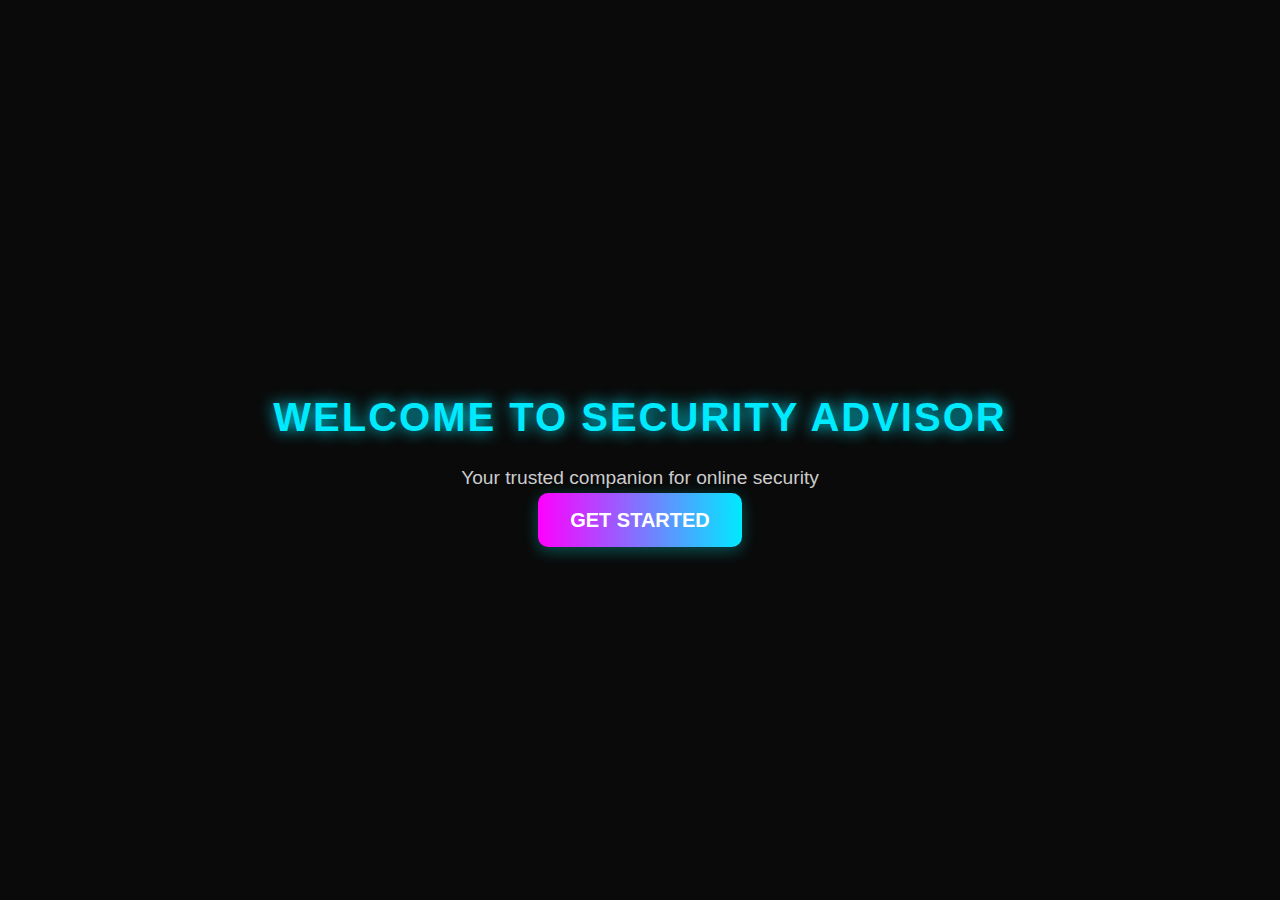
<file: Home Page/index.html>
<!DOCTYPE html>
<html lang="en">
<head>
    <meta charset="UTF-8">
    <meta name="viewport" content="width=device-width, initial-scale=1.0">
    <title>Get Started - Security Advisor</title>
    <link rel="stylesheet" href="styles.css">
</head>
<body>
    <div class="container">
        <h1>Welcome to Security Advisor</h1>
        <p>Your trusted companion for online security</p>
        <a href="./Pages/Home.html" class="btn">Get Started</a>
    </div>
</body>
</html>
</file>
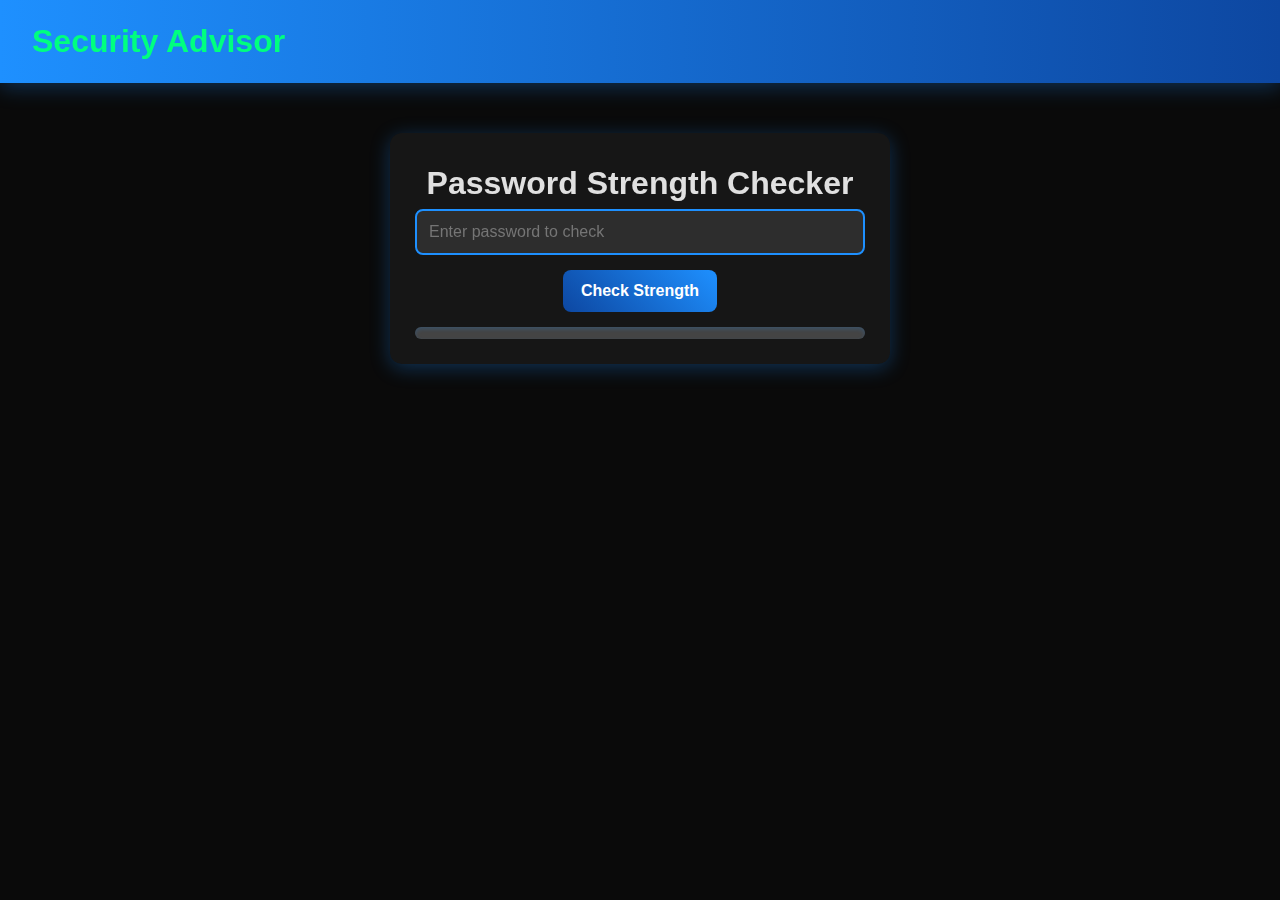
<file: Password Check/password-check.html>
<!-- password-check.html -->
<!DOCTYPE html>
<html lang="en">
<head>
    <meta charset="UTF-8">
    <meta name="viewport" content="width=device-width, initial-scale=1.0">
    <title>Password Checker - Security Advisor</title>
    <link rel="stylesheet" href="password-check.css">
</head>
<body>
    <nav class="navbar">
        <div class="logo">Security Advisor</div>
    </nav>

    <div class="content">
        <h1>Password Strength Checker</h1>
        <div class="password-container">
            <div class="input-group">
                <input type="password" id="password-input" placeholder="Enter password to check">
                <button onclick="checkPassword()">Check Strength</button>
            </div>
            <div class="strength-meter">
                <div class="meter-bar"></div>
            </div>
            <div class="strength-details"></div>
        </div>
    </div>
    <script src="password-check.js"></script>
</body>
</html>
</file>
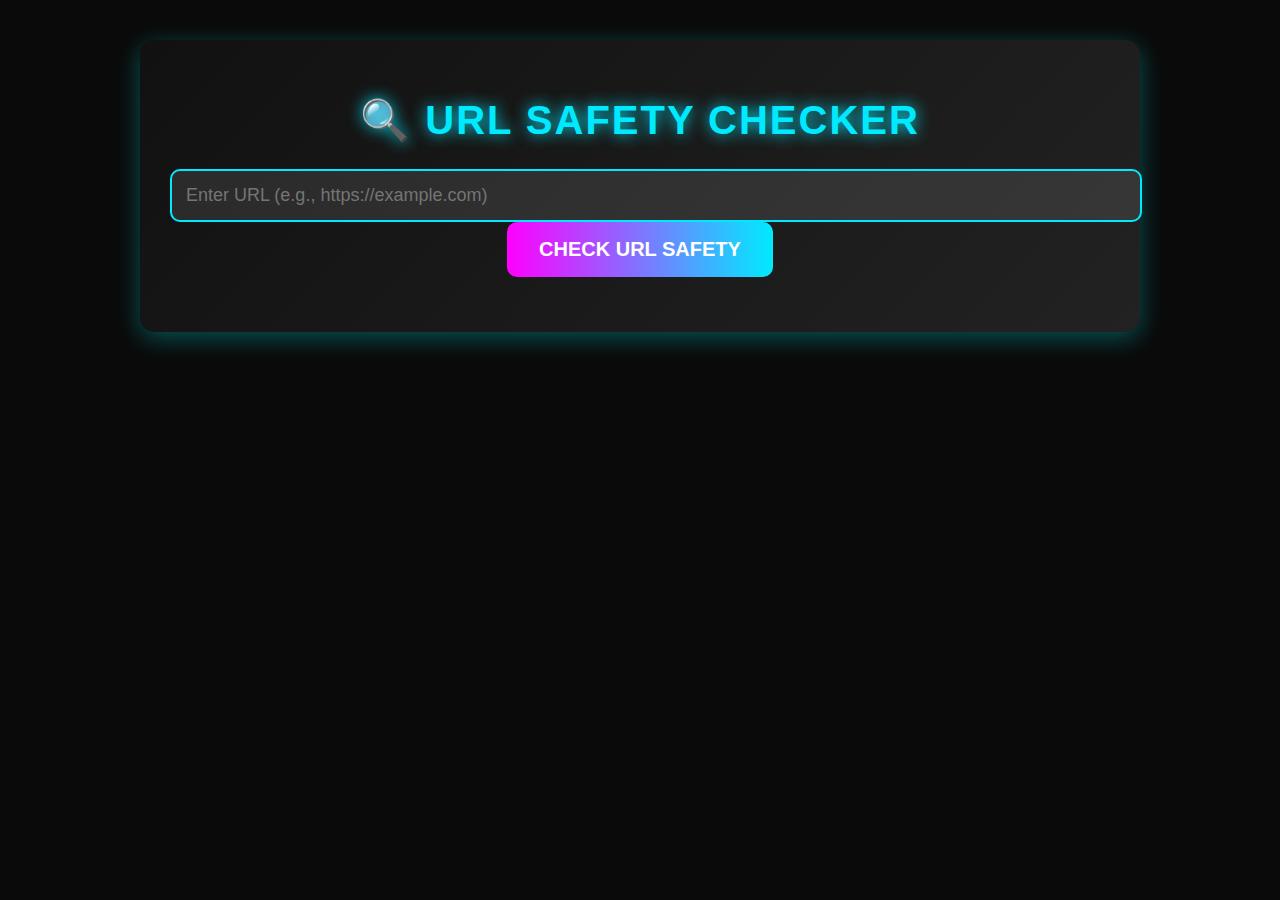
<file: Scam Check/scam-check.html>
<!DOCTYPE html>
<html lang="en">
<head>
    <meta charset="UTF-8">
    <meta name="viewport" content="width=device-width, initial-scale=1.0">
    <title>URL Safety Checker</title>
    <link rel="stylesheet" href="scam-check.css">
</head>
<body>
    <div class="container">
        <h1>🔍 URL Safety Checker</h1>
        <div class="input-group">
            <input type="url" id="urlInput" placeholder="Enter URL (e.g., https://example.com)" required>
            <button onclick="checkURL()">Check URL Safety</button>
        </div>
        <div id="result" class="result"></div>
    </div>
    <script src="scam-check.js"></script>
</body>
</html>
</file>
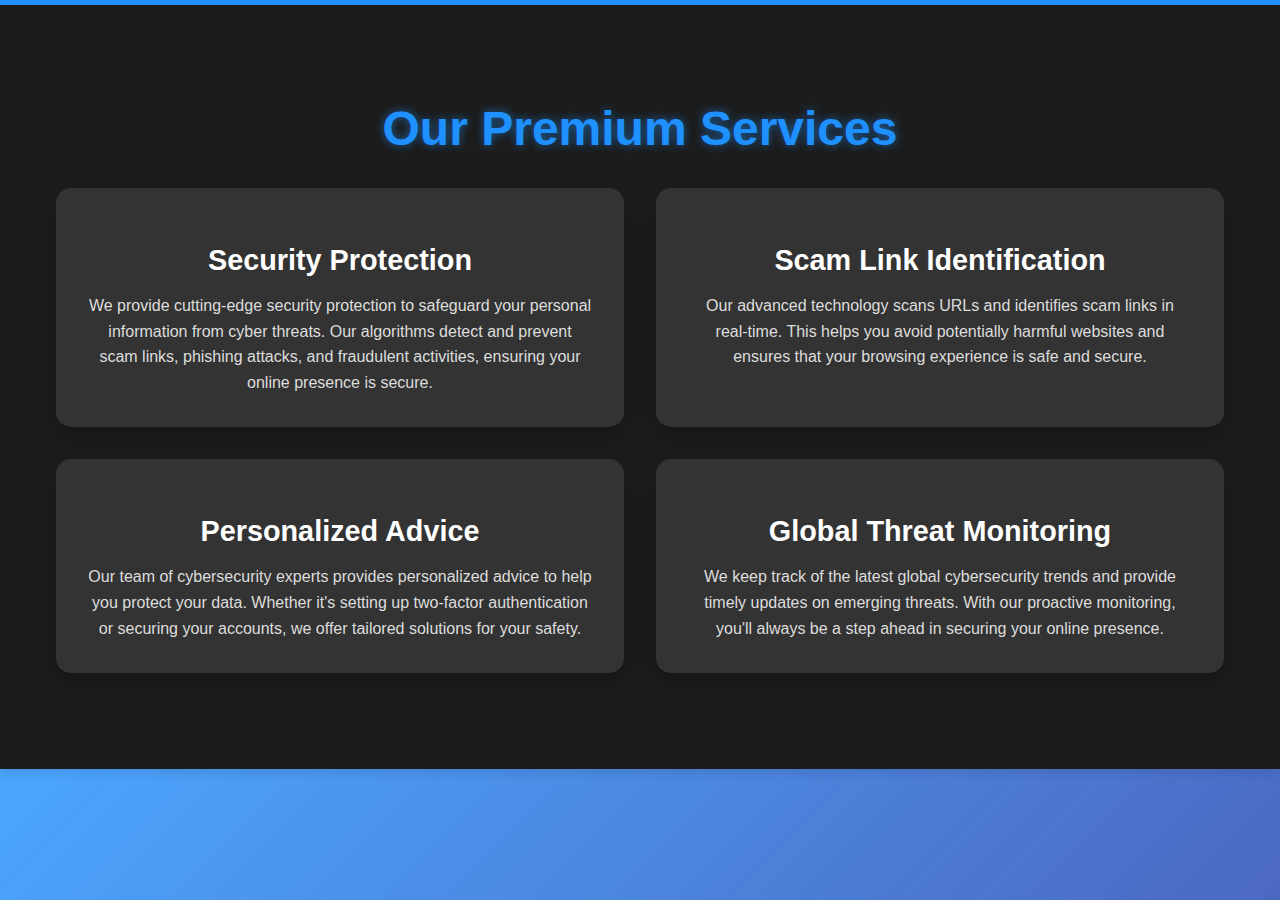
<file: Home Page/Pages/Services/Services.html>
<!DOCTYPE html>
<html lang="en">
<head>
    <meta charset="UTF-8">
    <meta name="viewport" content="width=device-width, initial-scale=1.0">
    <title>Our Services</title>
    <link rel="stylesheet" href="Services.css">
</head>
<body>
    <section id="services" class="services-section">
        <div class="container">
            <h2>Our Premium Services</h2>
            <div class="services-content">
                <div class="service-card">
                    <div class="service-icon">
                        <i class="fas fa-shield-alt"></i>
                    </div>
                    <h3>Security Protection</h3>
                    <p>We provide cutting-edge security protection to safeguard your personal information from cyber threats. Our algorithms detect and prevent scam links, phishing attacks, and fraudulent activities, ensuring your online presence is secure.</p>
                </div>

                <div class="service-card">
                    <div class="service-icon">
                        <i class="fas fa-search"></i>
                    </div>
                    <h3>Scam Link Identification</h3>
                    <p>Our advanced technology scans URLs and identifies scam links in real-time. This helps you avoid potentially harmful websites and ensures that your browsing experience is safe and secure.</p>
                </div>

                <div class="service-card">
                    <div class="service-icon">
                        <i class="fas fa-cogs"></i>
                    </div>
                    <h3>Personalized Advice</h3>
                    <p>Our team of cybersecurity experts provides personalized advice to help you protect your data. Whether it's setting up two-factor authentication or securing your accounts, we offer tailored solutions for your safety.</p>
                </div>

                <div class="service-card">
                    <div class="service-icon">
                        <i class="fas fa-globe"></i>
                    </div>
                    <h3>Global Threat Monitoring</h3>
                    <p>We keep track of the latest global cybersecurity trends and provide timely updates on emerging threats. With our proactive monitoring, you'll always be a step ahead in securing your online presence.</p>
                </div>
            </div>
        </div>
    </section>
</body>
</html>
</file>
<file: Home Page/styles.css>
/* Dark Theme with Premium Feel */
body {
    font-family: 'Poppins', Arial, sans-serif;
    background-color: #0a0a0a;
    color: white;
    display: flex;
    align-items: center;
    justify-content: center;
    height: 100vh;
    flex-direction: column;
    text-align: center;
    margin: 0;
}

/* Heading Styling */
h1 {
    color: #00eaff;
    font-size: 2.5rem;
    text-transform: uppercase;
    letter-spacing: 2px;
    font-weight: bold;
    text-shadow: 0 0 15px #00eaff;
}

/* Paragraph Styling */
p {
    font-size: 1.2rem;
    color: #ccc;
    margin-bottom: 20px;
}

/* Button Styling */
.btn {
    background: linear-gradient(90deg, #ff00ff, #00eaff);
    color: white;
    border: none;
    padding: 16px 32px;
    border-radius: 10px;
    cursor: pointer;
    font-size: 20px;
    text-transform: uppercase;
    font-weight: bold;
    text-decoration: none;
    transition: all 0.3s ease;
    box-shadow: 0 4px 15px rgba(0, 255, 255, 0.3);
}

.btn:hover {
    transform: scale(1.08);
    box-shadow: 0 0 18px #ff00ff;
}
</file>
<file: Password Check/password-check.css>
/* Firwl - Cyber Security Theme - Password Page */
:root {
    --primary-color: #1E90FF;
    --secondary-color: #0D47A1;
    --accent-color: #00FF7F;
    --background-color: #0A0A0A;
    --text-color: #E0E0E0;
    --shadow: 0 4px 20px rgba(30, 144, 255, 0.3);
    --card-bg: rgba(255, 255, 255, 0.05);
}

* {
    margin: 0;
    padding: 0;
    box-sizing: border-box;
    font-family: 'Poppins', sans-serif;
}

body {
    background-color: var(--background-color);
    color: var(--text-color);
    text-align: center;
    line-height: 1.6;
}

/* Navbar Styling */
.navbar {
    background: linear-gradient(90deg, var(--primary-color), var(--secondary-color));
    padding: 1rem 2rem;
    box-shadow: var(--shadow);
    position: sticky;
    top: 0;
    z-index: 1000;
    display: flex;
    align-items: center;
    justify-content: space-between;
    transition: all 0.3s ease-in-out;
}

.logo {
    color: var(--accent-color);
    font-size: 2rem;
    font-weight: bold;
    display: flex;
    align-items: center;
}

.logo i {
    margin-right: 10px;
    color: var(--text-color);
}

/* Main Content Box */
.content {
    margin: 50px auto;
    width: 90%;
    max-width: 500px;
    background: var(--card-bg);
    padding: 25px;
    border-radius: 12px;
    box-shadow: var(--shadow);
    transition: transform 0.3s ease, box-shadow 0.3s ease;
    backdrop-filter: blur(5px);
}

.content:hover {
    transform: scale(1.03);
    box-shadow: 0 8px 30px rgba(30, 144, 255, 0.4);
}

/* Input Fields */
input[type="password"] {
    width: 100%;
    padding: 12px;
    border: 2px solid var(--primary-color);
    border-radius: 8px;
    font-size: 16px;
    background: rgba(255, 255, 255, 0.1);
    color: var(--text-color);
    outline: none;
    transition: border-color 0.3s ease, box-shadow 0.3s ease;
}

input[type="password"]:focus {
    border-color: var(--accent-color);
    box-shadow: 0 0 10px var(--accent-color);
}

/* Buttons */
button {
    padding: 12px 18px;
    border: none;
    background: linear-gradient(45deg, var(--secondary-color), var(--primary-color));
    color: white;
    border-radius: 8px;
    cursor: pointer;
    font-size: 16px;
    font-weight: bold;
    transition: transform 0.3s ease, box-shadow 0.3s ease;
    margin-top: 15px;
}

button:hover {
    transform: scale(1.05);
    box-shadow: 0 0 15px var(--secondary-color);
}

/* Strength Meter */
.strength-meter {
    height: 12px;
    width: 100%;
    background: rgba(255, 255, 255, 0.2);
    border-radius: 6px;
    margin-top: 15px;
    overflow: hidden;
    box-shadow: inset 0px 2px 4px rgba(30, 144, 255, 0.2);
}

.meter-bar {
    height: 100%;
    width: 0%;
    background: red;
    transition: width 0.5s, background 0.5s;
    box-shadow: 0 0 10px red;
}

.meter-bar.strong {
    background: var(--secondary-color);
    box-shadow: 0 0 15px var(--secondary-color);
}

.meter-bar.medium {
    background: var(--accent-color);
    box-shadow: 0 0 15px var(--accent-color);
}

/* Footer */
.footer {
    background: linear-gradient(90deg, var(--secondary-color), var(--primary-color));
    color: white;
    text-align: center;
    padding: 2rem 0;
    margin-top: 3rem;
    box-shadow: var(--shadow);
    font-size: 1.2rem;
}

.footer-icons i {
    font-size: 1.8rem;
    margin: 0 10px;
    color: var(--accent-color);
    transition: transform 0.3s ease-in-out;
}

.footer-icons i:hover {
    transform: scale(1.2);
}

/* Responsive Design */
@media (max-width: 768px) {
    .content {
        width: 95%;
    }
}
</file>
<file: Scam Check/scam-check.css>
/* Dark Theme with Premium Feel (Aligned with Home Page UI) */
body {
    font-family: 'Poppins', Arial, sans-serif;
    max-width: 1000px;
    margin: 20px auto;
    padding: 20px;
    background-color: #0a0a0a;
    color: #fff;
    text-align: center;
}

/* Container Styling */
.container {
    background: linear-gradient(135deg, #111, #222);
    padding: 30px;
    border-radius: 15px;
    box-shadow: 0 6px 25px rgba(0, 255, 255, 0.3);
    transition: all 0.3s ease;
}

.container:hover {
    transform: translateY(-5px);
    box-shadow: 0 8px 35px rgba(0, 255, 255, 0.5);
}

/* Heading */
h1 {
    color: #00eaff;
    font-size: 2.5rem;
    margin-bottom: 25px;
    text-transform: uppercase;
    letter-spacing: 2px;
    font-weight: bold;
    text-shadow: 0 0 15px #00eaff;
}

/* Input Field */
.input-group {
    margin-bottom: 25px;
}

input[type="url"] {
    width: 100%;
    padding: 14px;
    border: 2px solid #00eaff;
    border-radius: 10px;
    font-size: 18px;
    background: rgba(255, 255, 255, 0.1);
    color: #fff;
    outline: none;
    transition: border-color 0.3s ease, box-shadow 0.3s ease;
}

input[type="url"]:focus {
    border-color: #ff00ff;
    box-shadow: 0 0 12px #ff00ff;
}

/* Button Styling */
button {
    background: linear-gradient(90deg, #ff00ff, #00eaff);
    color: white;
    border: none;
    padding: 16px 32px;
    border-radius: 10px;
    cursor: pointer;
    font-size: 20px;
    text-transform: uppercase;
    font-weight: bold;
    transition: all 0.3s ease;
}

button:hover {
    transform: scale(1.08);
    box-shadow: 0 0 18px #ff00ff;
}

/* Result Box */
.result {
    margin-top: 25px;
    padding: 22px;
    border-radius: 10px;
    display: none;
    transition: all 0.3s ease;
}

/* Safe & Suspicious Styling */
.safe {
    background: linear-gradient(45deg, #0f9d58, #34d399);
    border: 2px solid #0f9d58;
    color: white;
    text-shadow: 0 0 12px #34d399;
}

.suspicious {
    background: linear-gradient(45deg, #d32f2f, #ff5252);
    border: 2px solid #d32f2f;
    color: white;
    text-shadow: 0 0 12px #ff5252;
}

/* Warning & Checks Lists */
.warning-list, .checks-list {
    margin-top: 12px;
    padding-left: 20px;
    text-align: left;
}

.warning-list li {
    margin-bottom: 10px;
    color: #ff5252;
    font-weight: bold;
}

.checks-list li {
    margin-bottom: 10px;
    color: #34d399;
    font-weight: bold;
}

/* Floating Icons */
.icon {
    font-size: 24px;
    margin-right: 12px;
    vertical-align: middle;
}

/* Footer */
.footer {
    background: #111;
    color: #fff;
    padding: 18px;
    text-align: center;
    margin-top: 40px;
    font-size: 18px;
    text-shadow: 0 0 12px #00eaff;
}

.footer a {
    color: #ff00ff;
    text-decoration: none;
    transition: color 0.3s ease;
}

.footer a:hover {
    color: #00eaff;
}
</file>
<file: Home Page/Pages/Services/Services.css>
/* Global Styles */
* {
    margin: 0;
    padding: 0;
    box-sizing: border-box;
    font-family: 'Arial', sans-serif;
}

body {
    background: linear-gradient(135deg, rgba(30, 144, 255, 0.8), rgba(0, 0, 128, 0.7));
    color: #f0f0f0;
    font-size: 16px;
}

/* Services Section */
.services-section {
    padding: 6rem 2rem;
    background-color: #1c1c1c;
    color: #fff;
    border-top: 5px solid #1e90ff;
    animation: fadeInUp 2s ease-out;
    box-shadow: 0 4px 10px rgba(0, 0, 0, 0.1);
}

.container {
    max-width: 1200px;
    margin: 0 auto;
    padding: 0 1rem;
}

.services-section h2 {
    font-size: 3rem;
    color: #1e90ff;
    text-shadow: 0 0 10px rgba(30, 144, 255, 0.6);
    margin-bottom: 2rem;
    text-align: center;
}

.services-content {
    display: grid;
    grid-template-columns: repeat(2, 1fr);
    gap: 2rem;
    margin-top: 2rem;
}

.service-card {
    background-color: #333;
    padding: 2rem;
    border-radius: 15px;
    box-shadow: 0 12px 24px rgba(0, 0, 0, 0.2);
    text-align: center;
    transition: transform 0.3s ease, box-shadow 0.3s ease;
}

.service-card:hover {
    transform: translateY(-10px);
    box-shadow: 0 12px 28px rgba(0, 0, 0, 0.4);
}

.service-icon {
    font-size: 3rem;
    color: #1e90ff;
    margin-bottom: 1.5rem;
}

.service-card h3 {
    font-size: 1.8rem;
    color: #fff;
    margin-bottom: 1rem;
}

.service-card p {
    font-size: 1rem;
    color: #ddd;
    line-height: 1.6;
}

@media (max-width: 768px) {
    .services-content {
        grid-template-columns: 1fr;
    }
}

/* Animations */
@keyframes fadeInUp {
    0% {
        opacity: 0;
        transform: translateY(30px);
    }
    100% {
        opacity: 1;
        transform: translateY(0);
    }
}
</file>
